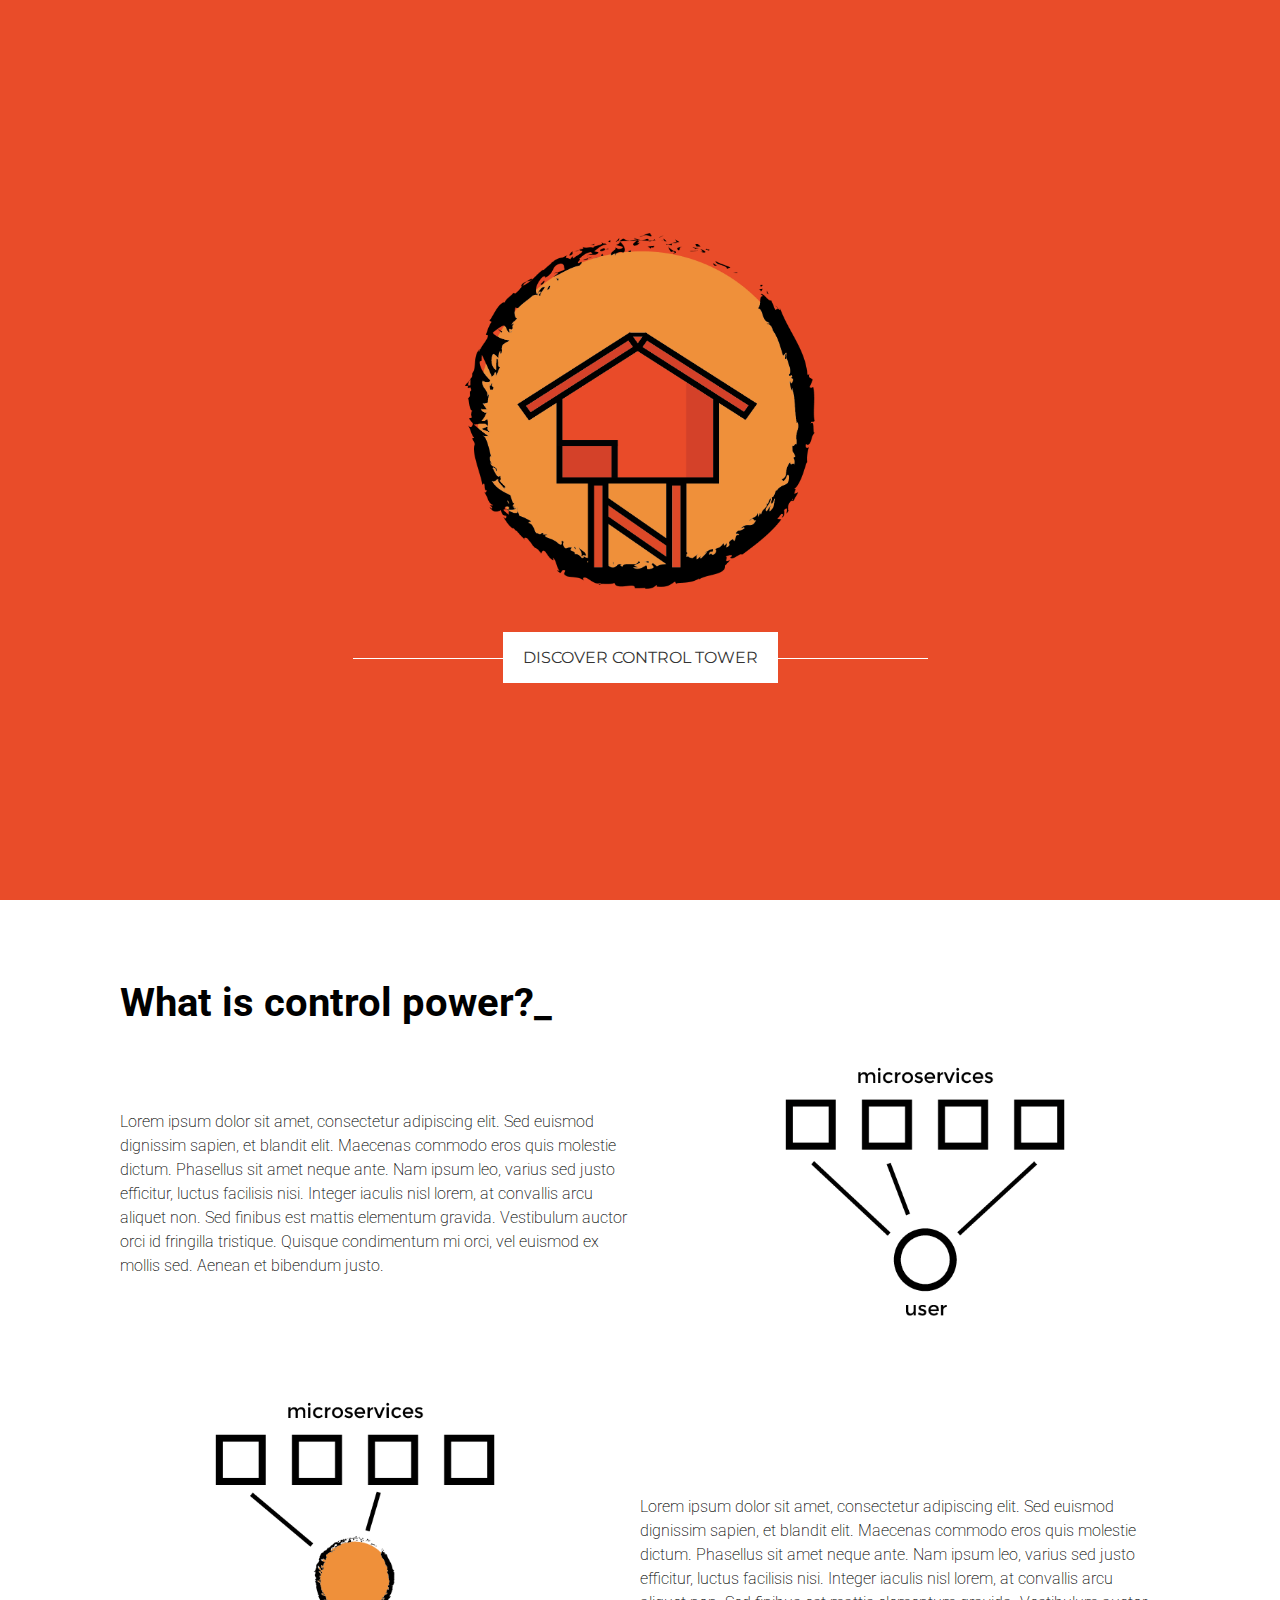
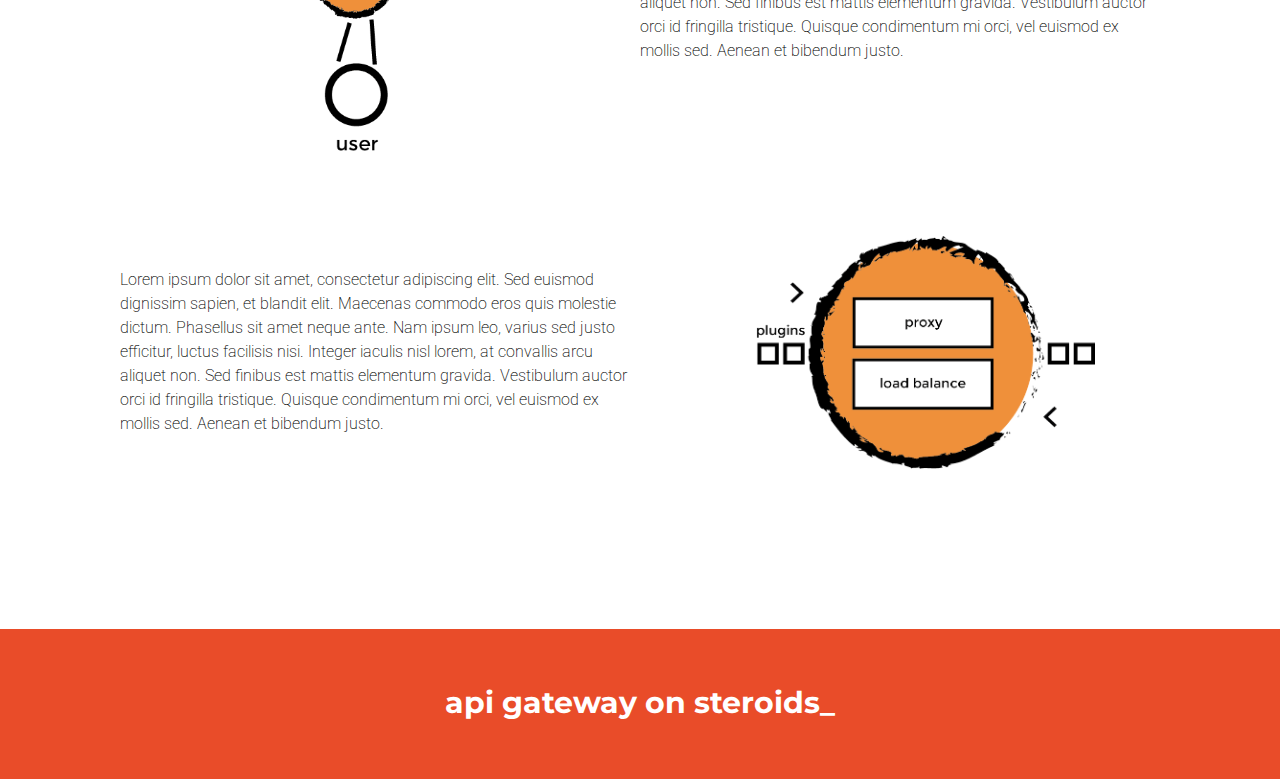
<file: index.html>
<html lang="en">

<head>
	<meta charset="utf-8">
	<title>Control Tower</title>
	<meta http-equiv="X-UA-Compatible" content="IE=edge">
	<meta name="viewport" content="width=device-width, initial-scale=1">
	<link rel="stylesheet" type="text/css" href="stylesheets/style.css">
  <link rel="icon" type="image/png" href="images/favicon.png">
</head>

<body class="l-home">
	<div class="cover">
	  <img src="images/logo.png">
	  <div class="lines">
	    <a href="#info" class='c-button -white -lines'>discover control tower</a>
	  </div>
	</div>
	<div id="info" class="info wrap">
		<h1>What is control power?_</h1>
		<div class="step-1">
			<div class="info">
				<p>
					Lorem ipsum dolor sit amet, consectetur adipiscing elit. Sed euismod dignissim sapien,
					et blandit elit. Maecenas commodo eros quis molestie dictum. Phasellus sit amet neque ante.
					Nam ipsum leo, varius sed justo efficitur, luctus facilisis nisi. Integer iaculis nisl lorem,
					at convallis arcu aliquet non. Sed finibus est mattis elementum gravida. Vestibulum auctor
					orci id fringilla tristique. Quisque condimentum mi orci, vel euismod ex mollis sed. Aenean et bibendum justo.
				</p>
			</div>

			<div class="box">
				<img src="images/step1.png" alt="step1">
			</div>
		</div>
		<div class="step-2">
			<div class="box">
				<img src="images/step2.png" alt="step2">
			</div>
			<div class="info">
				<p>
					Lorem ipsum dolor sit amet, consectetur adipiscing elit. Sed euismod dignissim sapien,
					et blandit elit. Maecenas commodo eros quis molestie dictum. Phasellus sit amet neque ante.
					Nam ipsum leo, varius sed justo efficitur, luctus facilisis nisi. Integer iaculis nisl lorem,
					at convallis arcu aliquet non. Sed finibus est mattis elementum gravida. Vestibulum auctor
					orci id fringilla tristique. Quisque condimentum mi orci, vel euismod ex mollis sed. Aenean et bibendum justo.
				</p>
			</div>
		</div>
		<div class="step-3">
			<div class="info">
				<p>
					Lorem ipsum dolor sit amet, consectetur adipiscing elit. Sed euismod dignissim sapien,
					et blandit elit. Maecenas commodo eros quis molestie dictum. Phasellus sit amet neque ante.
					Nam ipsum leo, varius sed justo efficitur, luctus facilisis nisi. Integer iaculis nisl lorem,
					at convallis arcu aliquet non. Sed finibus est mattis elementum gravida. Vestibulum auctor
					orci id fringilla tristique. Quisque condimentum mi orci, vel euismod ex mollis sed. Aenean et bibendum justo.
				</p>
			</div>

			<div class="box">
				<img src="images/step3.png" alt="step3">
			</div>
		</div>
	</div>

	<div class="quote">
		<h2>api gateway on steroids_</h2>
	</div>

	<script src="functions/jquery-3.1.1.min.js"></script>
	<script src="functions/main.js"></script>
</body>

</html>
</file>
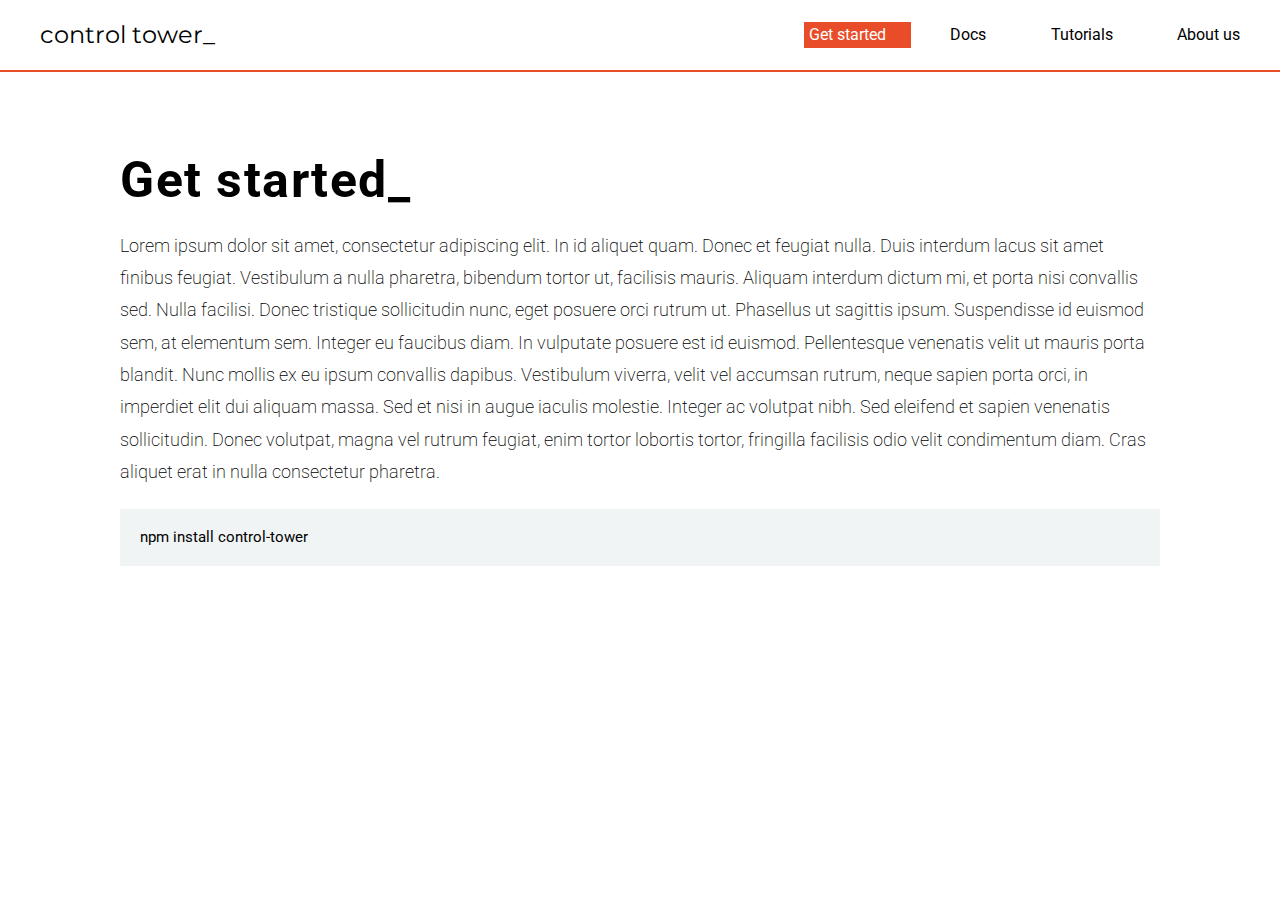
<file: pages/get-started.html>
<html lang="en">

<head>
	<meta charset="utf-8">
	<title>Control Tower | Get started</title>
	<meta http-equiv="X-UA-Compatible" content="IE=edge">
	<meta name="viewport" content="width=device-width, initial-scale=1">
	<link rel="stylesheet" type="text/css" href="../stylesheets/style.css">
  <link rel="icon" type="image/png" href="../images/favicon.png">
</head>

<body class="l-about">
  <nav class="c-menu">
    <div class="first-container">
      <a href="../index.html">control tower_</a>
    </div>
    <div class="second-container">
      <ul class="list-menu">
        <li class="menu-item -selected">
          <a href="get-started.html">Get started</a>
        </li>
        <li class="menu-item">
          <a href="docs.html">Docs</a>
        </li>
        <li class="menu-item">
          <a href="tutorials.html">Tutorials</a>
        </li>
        <li class="menu-item">
        <a href="about-us.html">About us</a>
        </li>
      </ul>
    </div>
  </nav>
  <div class="wrap">
    <h1 class="title -big">
      Get started_
    </h1>
    <p class="paragraph">
      Lorem ipsum dolor sit amet, consectetur adipiscing elit. In id aliquet quam. Donec et feugiat nulla. Duis interdum lacus sit amet finibus feugiat. Vestibulum a nulla pharetra, bibendum tortor ut, facilisis mauris. Aliquam interdum dictum mi, et porta nisi convallis sed. Nulla facilisi. Donec tristique sollicitudin nunc, eget posuere orci rutrum ut.
Phasellus ut sagittis ipsum. Suspendisse id euismod sem, at elementum sem. Integer eu faucibus diam. In vulputate posuere est id euismod. Pellentesque venenatis velit ut mauris porta blandit. Nunc mollis ex eu ipsum convallis dapibus. Vestibulum viverra, velit vel accumsan rutrum, neque sapien porta orci, in imperdiet elit dui aliquam massa. Sed et nisi in augue iaculis molestie. Integer ac volutpat nibh. Sed eleifend et sapien venenatis sollicitudin. Donec volutpat, magna vel rutrum feugiat, enim tortor lobortis tortor, fringilla facilisis odio velit condimentum diam. Cras aliquet erat in nulla consectetur pharetra.
    </p>
		<p class="code">
			npm install control-tower
		</p>
  </div>
</body>

</html>
</file>
<file: stylesheets/style.css>
/*! normalize.css v5.0.0 | MIT License | github.com/necolas/normalize.css */@import url("https://fonts.googleapis.com/css?family=Montserrat:400,700|Roboto:100,300,400,500,700,900");html{font-family:sans-serif;line-height:1.15;-ms-text-size-adjust:100%;-webkit-text-size-adjust:100%}body{margin:0}article,aside,footer,header,nav,section{display:block}h1{font-size:2em;-webkit-margin-before:0;-webkit-margin-after:0}figcaption,figure,main{display:block;padding:0}figure{margin:1em 40px}hr{box-sizing:content-box;height:0;overflow:visible}pre{font-family:monospace, monospace;font-size:1em}a{background-color:transparent;-webkit-text-decoration-skip:objects;text-decoration:none;color:inherit}a:active,a:hover{outline-width:0}abbr[title]{border-bottom:none;text-decoration:underline;text-decoration:underline dotted}b,strong{font-weight:inherit}b,strong{font-weight:bolder}code,kbd,samp{font-family:monospace, monospace;font-size:1em}dfn{font-style:italic}mark{background-color:#ff0;color:#000}small{font-size:80%}sub,sup{font-size:75%;line-height:0;position:relative;vertical-align:baseline}sub{bottom:-0.25em}sup{top:-0.5em}audio,video{display:inline-block}audio:not([controls]){display:none;height:0}img{border-style:none}svg:not(:root){overflow:hidden}button,input,optgroup,select,textarea{font-family:sans-serif;font-size:100%;line-height:1.15;margin:0}button,input{overflow:visible}button,select{text-transform:none}button,html [type="button"],[type="reset"],[type="submit"]{-webkit-appearance:button}button::-moz-focus-inner,[type="button"]::-moz-focus-inner,[type="reset"]::-moz-focus-inner,[type="submit"]::-moz-focus-inner{border-style:none;padding:0}button:-moz-focusring,[type="button"]:-moz-focusring,[type="reset"]:-moz-focusring,[type="submit"]:-moz-focusring{outline:1px dotted ButtonText}fieldset{border:1px solid #c0c0c0;margin:0 2px;padding:0.35em 0.625em 0.75em}legend{box-sizing:border-box;color:inherit;display:table;max-width:100%;padding:0;white-space:normal}progress{display:inline-block;vertical-align:baseline}textarea{overflow:auto}[type="checkbox"],[type="radio"]{box-sizing:border-box;padding:0}[type="number"]::-webkit-inner-spin-button,[type="number"]::-webkit-outer-spin-button{height:auto}[type="search"]{-webkit-appearance:textfield;outline-offset:-2px}[type="search"]::-webkit-search-cancel-button,[type="search"]::-webkit-search-decoration{-webkit-appearance:none}::-webkit-file-upload-button{-webkit-appearance:button;font:inherit}details,menu{display:block}summary{display:list-item}canvas{display:inline-block}template{display:none}[hidden]{display:none}*{-webkit-margin-before:0;-webkit-margin-after:0}.wrap{max-width:1040px;padding:80px;margin:0 auto}.title{font-family:"Roboto",sans-serif}.title.-big{font-size:50px;letter-spacing:1.5px}.paragraph{font-family:"Roboto",sans-serif;line-height:1.8;font-size:18px;font-weight:200;margin-top:20px}.code{margin-top:20px;padding:20px;font-family:"Roboto",sans-serif;background-color:#f1f4f5;font-size:15px}.l-home .cover{width:100%;height:100vh;background-color:#e94c29;display:flex;justify-content:center;align-items:center;align-content:center;flex-direction:column}.l-home .cover img{width:100%;max-width:350px}.l-home .cover .lines{position:relative;margin-top:60px}.l-home .cover .lines::before{display:block;content:'';height:1px;width:150px;background-color:#fff;position:absolute;top:50%;left:-150px}.l-home .cover .lines::after{display:block;content:'';height:1px;width:150px;background-color:#fff;position:absolute;top:50%;right:-150px}.l-home .info h1{font-family:"Roboto",sans-serif;font-size:40px;margin-bottom:40px}.l-home .info .step-1,.l-home .info .step-2,.l-home .info .step-3{display:flex;margin-bottom:80px;justify-content:space-between}.l-home .info .step-1 p,.l-home .info .step-2 p,.l-home .info .step-3 p{font-family:"Roboto",sans-serif;font-weight:200;line-height:1.5}.l-home .info .step-1 .info,.l-home .info .step-2 .info,.l-home .info .step-3 .info{flex-basis:50%;display:flex;align-items:center}.l-home .info .step-1 .box,.l-home .info .step-2 .box,.l-home .info .step-3 .box{flex-basis:calc(50% - 50px);display:flex;align-items:baseline;justify-content:center}.l-home .info .step-1 .box img,.l-home .info .step-2 .box img,.l-home .info .step-3 .box img{width:70%;max-width:280px}.l-home .info .step-3 .box img{width:80%;max-width:340px}.l-home .quote{background-color:#e94c29;height:150px;display:flex;justify-content:center;align-items:center}.l-home .quote h2{color:#fff;font-family:"Montserrat",sans-serif;font-size:30px;text-align:center}.c-button{font-family:"Montserrat",sans-serif;text-transform:uppercase}.c-button.-white{color:#333;background-color:#fff;padding:16px 20px;position:relative}.c-menu{height:70px;display:flex;justify-content:space-between;padding:0 40px;border-bottom:2px solid #e94c29}.c-menu .first-container{display:flex;align-items:center}.c-menu .first-container img{width:60px;margin-right:20px}.c-menu .first-container a{font-family:"Montserrat",sans-serif;font-size:24px}.c-menu .second-container{display:flex;align-items:center}.c-menu .second-container .list-menu{list-style:none}.c-menu .second-container .list-menu .menu-item{display:inline-block;margin-right:60px;display:inline-block}.c-menu .second-container .list-menu .menu-item a{font-family:"Roboto",sans-serif}.c-menu .second-container .list-menu .menu-item:last-of-type{margin-right:0}.c-menu .second-container .list-menu .menu-item.-selected{position:relative}.c-menu .second-container .list-menu .menu-item.-selected a{color:#fff}.c-menu .second-container .list-menu .menu-item.-selected::after{background-color:#e94c29;content:'';display:block;height:26px;width:calc(100% + 30px);position:absolute;z-index:-1;top:calc(50% - 13px);left:-5px}
</file>
